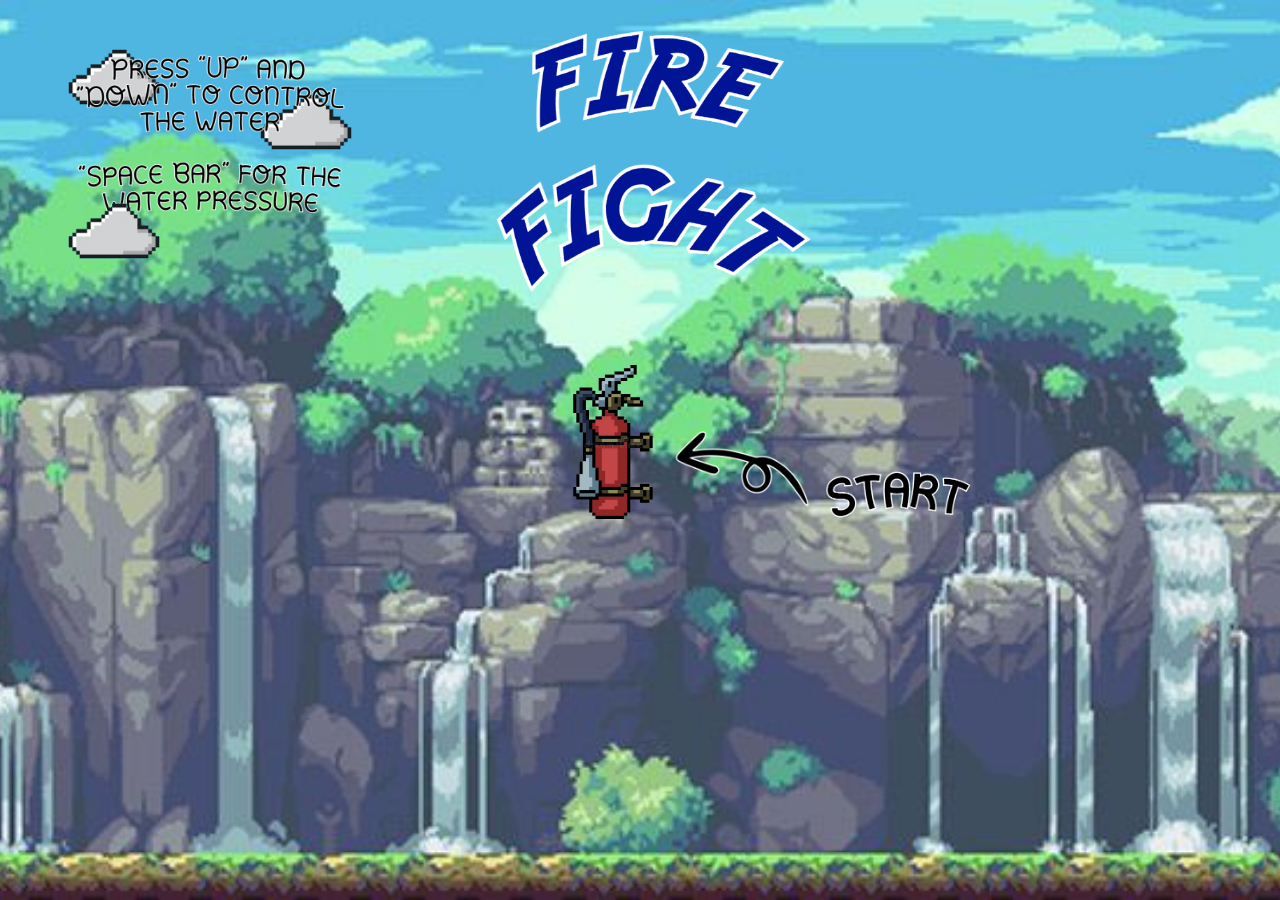
<file: index.html>
<!DOCTYPE html>
<html lang="en">
<head>
    <meta charset="UTF-8">
    <meta http-equiv="X-UA-Compatible" content="IE=edge">
    <meta name="viewport" content="width=device-width, initial-scale=1.0">
    <title>Fire Fight</title>
    <link rel="stylesheet" href="style.css">
    <script defer src="js/game.js"></script>
    <script defer src="js/water.js"></script>
    <script defer src="js/extraWater.js"></script>
    <script defer src="js/fire.js"></script>
    <script defer src="js/rain.js"></script>
    <script defer src="js/player.js"></script>
    <script defer src="js/index.js"></script>
</head>
<body> 
    <main class="container">
    </main>
    <img id="backgorund_image" src="img/background.jpg" style="display: none;" alt="">
    <img id="house_image" src="img/house.png" style="display: none;" alt="">
    <img id="fireman_image" src="img/newFireman.png" style="display: none;" alt="">
    <img id="topFireman_image" src="img/topFireman.png" style="display: none;" alt="">
    <img id="fire_image" src="img/fire.png" style="display: none;" alt="">
    <img id="water_image" src="img/water.png" style="display: none;" alt="">
    <img id="water_bottle_full_image" src="img/water_bottles/water-bottle-full.png" style="display: none;" alt="">
    <img id="water_bottle_third_empty_image" src="img/water_bottles/water-bottle-third-empty.png" style="display: none;" alt="">
    <img id="water_bottle_twothirds_empty_image" src="img/water_bottles/water-bottle-twothirds-empty.png" style="display: none;" alt="">
    <img id="water_bottle_empty_image" src="img/water_bottles/water-bottle-empty.png" style="display: none;" alt="">
    <img id="extraWater_image" src="img/extraWater.png" style="display: none;" alt="">
    <img id="fire_extinguisher.png" src="img/fire_extinguisher.png" style="display: none;" alt="">
</body>
</html>
</file>
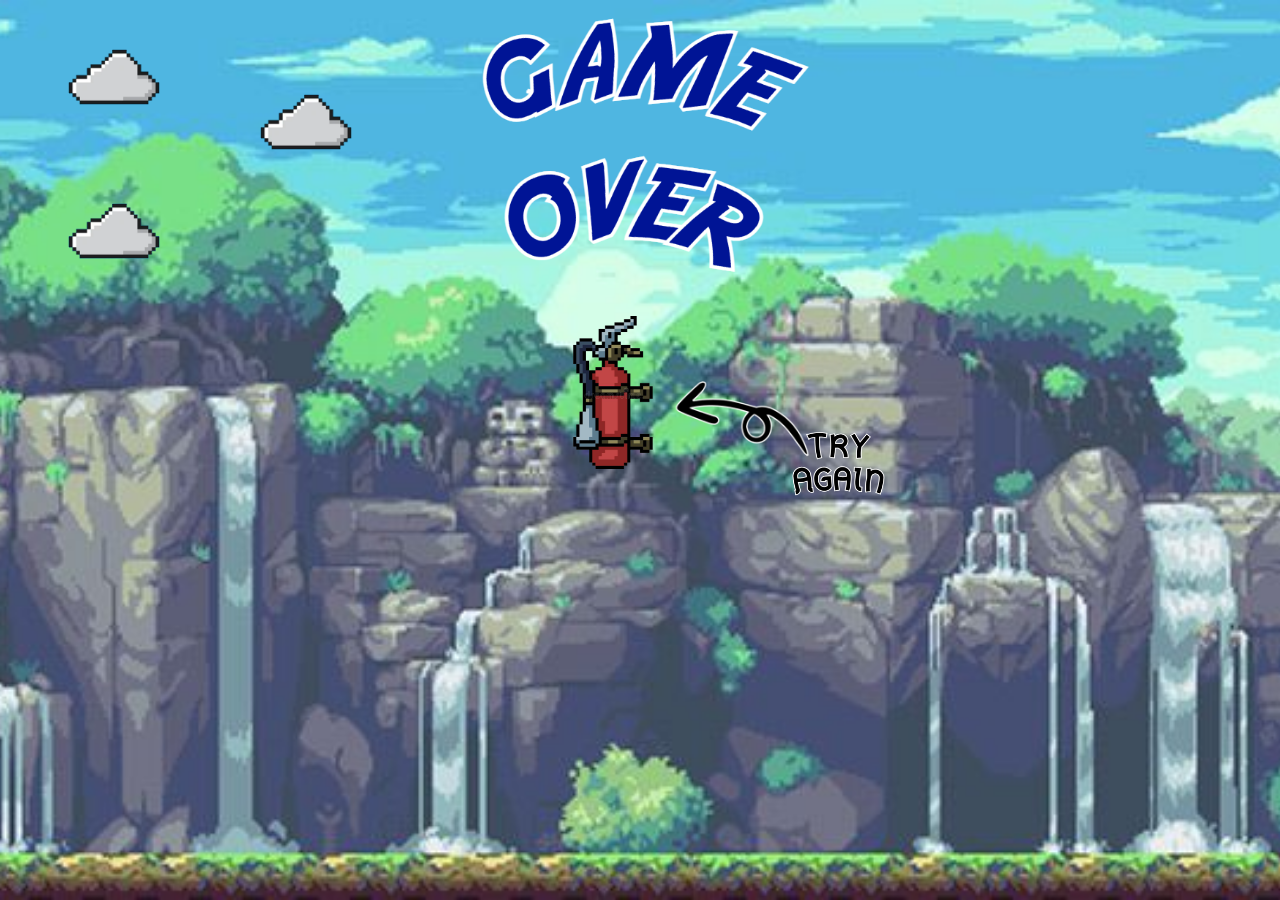
<file: endScreen.html>
<!DOCTYPE html>
<html lang="en">
<head>
    <meta charset="UTF-8">
    <meta http-equiv="X-UA-Compatible" content="IE=edge">
    <meta name="viewport" content="width=device-width, initial-scale=1.0">
    <title>Fire Fight</title>
    <link rel="stylesheet" href="style.css">
</head>
<body>
    <main class="container">
            <img src="/img/end_game_text.png" alt="" class="end_game_text">
            <img src="/img/cloud.png" alt="" class="cloud">
            <img src="/img/cloud.png" alt="" class="cloud_2">
            <img src="/img/cloud.png" alt="" class="cloud_3">
            <img src="/img/fire_extinguisher.png" alt="" id="start_button" class="fire_extinguisher">
            <img src="/img/arrow.png" alt="" class="arrow">
            <img src="/img/try_again.png" alt="" class="try_again" id="try_again_button">
    </main>
</body>
</html>
</file>
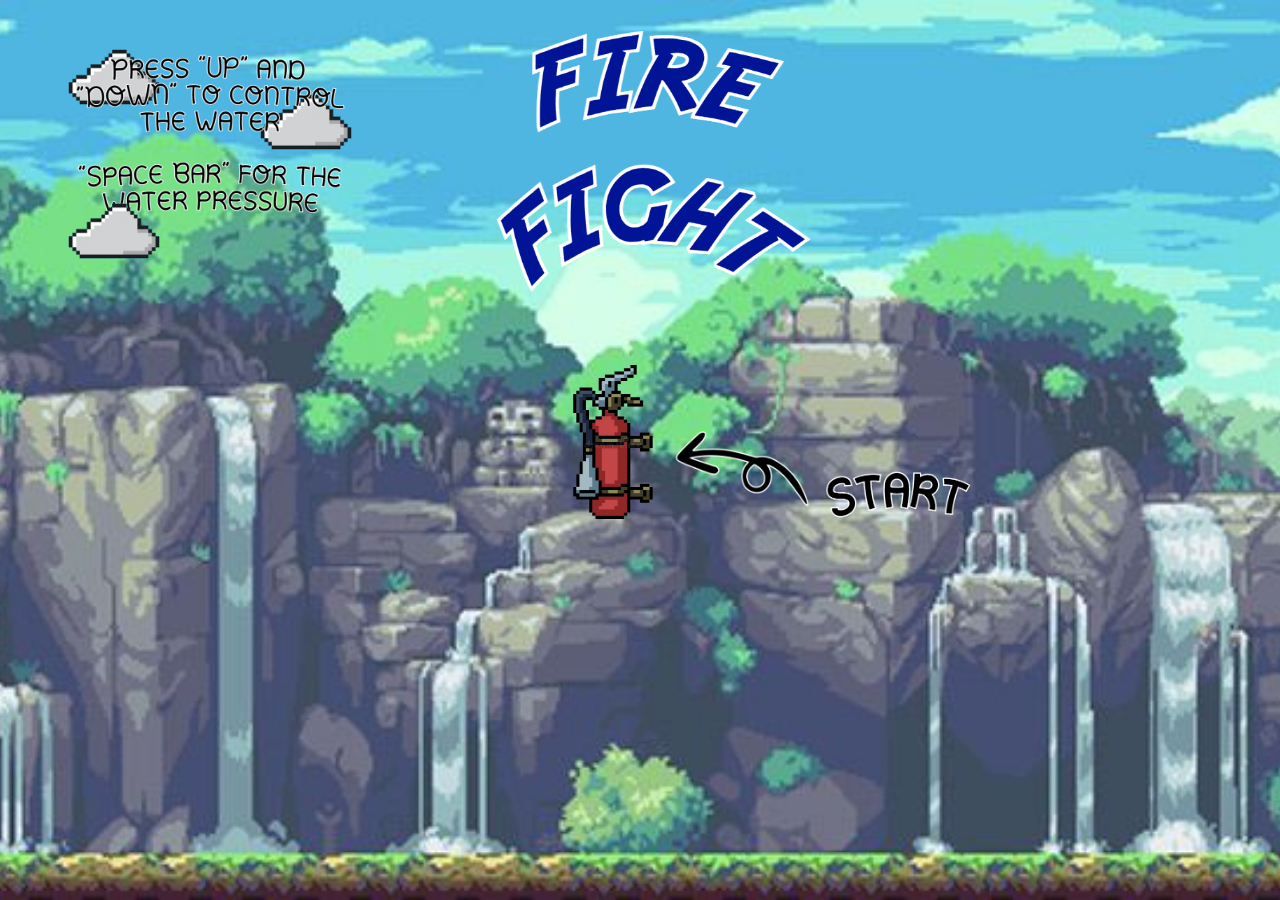
<file: startScreen.html>
<!DOCTYPE html>
<html lang="en">
<head>
    <meta charset="UTF-8">
    <meta http-equiv="X-UA-Compatible" content="IE=edge">
    <meta name="viewport" content="width=device-width, initial-scale=1.0">
    <title>Fire Fight</title>
    <link rel="stylesheet" href="style.css">
</head>
<body>
    <main class="container">
            <img src="/img/welcome_text.png" alt="" class="welcome_text">
            <img src="/img/cloud.png" alt="" class="cloud">
            <img src="/img/cloud.png" alt="" class="cloud_2">
            <img src="/img/cloud.png" alt="" class="cloud_3">
            <img src="/img/fire_extinguisher.png" alt="" id="start_button" class="fire_extinguisher">
            <img src="/img/arrow.png" alt="" class="arrow">
            <img src="/img/start.png" alt="" class="start">
            <div class="instructions_container">
            <img src="/img/instructions.png" alt="" class="instructions">
            </div>
    </main>
</body>
</html>
</file>
<file: style.css>
/* START SCREEN STYELES */
html {
    background: url(img/background.jpg) no-repeat center center fixed; 
    -webkit-background-size: cover;
    -moz-background-size: cover;
    -o-background-size: cover;
    background-size: cover;
}
body {
    margin: 0;
    padding: 0;
    height: 100vh;
    overflow: hidden; 
}
canvas {
    border: 0;
    margin: 0;
    padding: 0;
    height: 100vh;
    width: 100%;
    z-index: 0;
}
@keyframes welcome_text_animation {
    0% {transform: rotate(-25deg);}
    50% {transform: rotate(25deg);}
    100% {transform: rotate(-25deg);}
  }
.welcome_text {
    display: block;
    width: 30%;
    margin-top: 0;
    padding-top: 0;
    margin-left: auto;
    margin-right: auto;
    z-index: 1;
    animation-name: welcome_text_animation;
    animation-duration: 12s;
    animation-iteration-count: infinite;
}
@keyframes cloud_animation {
    0% {left:5%}
    50% {left:75%}
    100% {left:5%}
  }
.cloud {
    position: absolute;
    z-index: -1;
    width: 100px;
    left: 5%;
    top:5%;
    animation-name: cloud_animation;
    animation-duration: 120s;
    animation-iteration-count: infinite;
}
.cloud_2 {
    position: absolute;
    z-index: -1;
    width: 100px;
    left: 5%;
    padding-left: 15%;
    top: 10%;
    animation-name: cloud_animation;
    animation-duration: 120s;
    animation-iteration-count: infinite;
}
.cloud_3 {
    position: absolute;
    z-index: 2;
    width: 100px;
    left: 5%;
    top: 15%;
    padding-top: 5%;
    animation-name: cloud_animation;
    animation-duration: 120s;
    animation-iteration-count: infinite;
    transition: transform .2s;
}
.cloud_3:hover {
    transform: scale(1.15);
}
.fire_extinguisher {
    position: absolute;
    width: 12%;
    margin-left: 42%;
    padding-top: 3%;
    transition: transform .2s;
}
.fire_extinguisher:hover {
    transform: scale(1.15);
}
.arrow {
    display: block;
    position: absolute;
    margin-left: 52%;
    margin-top: 5%;
    width: 12%;
    padding:0;
    transform: rotate(-90deg);
}
.start {
    display: block;
    position: absolute;
    margin-left: 64%;
    margin-top: 11%;
    width: 12%;
    padding:0;
}
.instructions_container {
    position: absolute;
    top: 5%;
    left: 4%
}
.instructions_container img {
    width: 40%;
}
/* END GAME STYLES */
@keyframes end_game_text {
    0% {transform: rotate(-25deg);}
    50% {transform: rotate(25deg);}
    100% {transform: rotate(-25deg);}
  }
.end_game_text {
    display: block;
    width: 30%;
    margin-top: 0;
    padding-top: 0;
    margin-left: auto;
    margin-right: auto;
    z-index: 1;
    animation-name: end_game_text;
    animation-duration: 12s;
    animation-iteration-count: infinite;
}
.try_again {
    display: block;
    position: absolute;
    margin-left: 58%;
    margin-top: 12%;
    width: 15%;
    padding:0;
}
/* LEVEL TEXT*/
@keyframes level_animation {
    0% {visibility: hidden;transform: scale(0.3);}
    1% {visibility: visible;transform: scale(0.3);}
    50% {transform: scale(0.5);}
    99% {transform: scale(0.3);}
    100% {transform: scale(0.3); visibility: hidden;}
  }
.level {
    z-index: 2;
    display: block;
    position: absolute;
    margin-left: 15%;
    animation-name: level_animation;
    animation-duration: 4s;
    animation-iteration-count: infinite;
    transform: scale(0.3);
}
.noShow {
    display: none;
}
/* BIG CLOUD */
.big_cloud {
    z-index: 2;
    display: block;
    position: absolute;
    margin-left: 59%;
}
.visHide {
    visibility: hidden;
}
</file>
